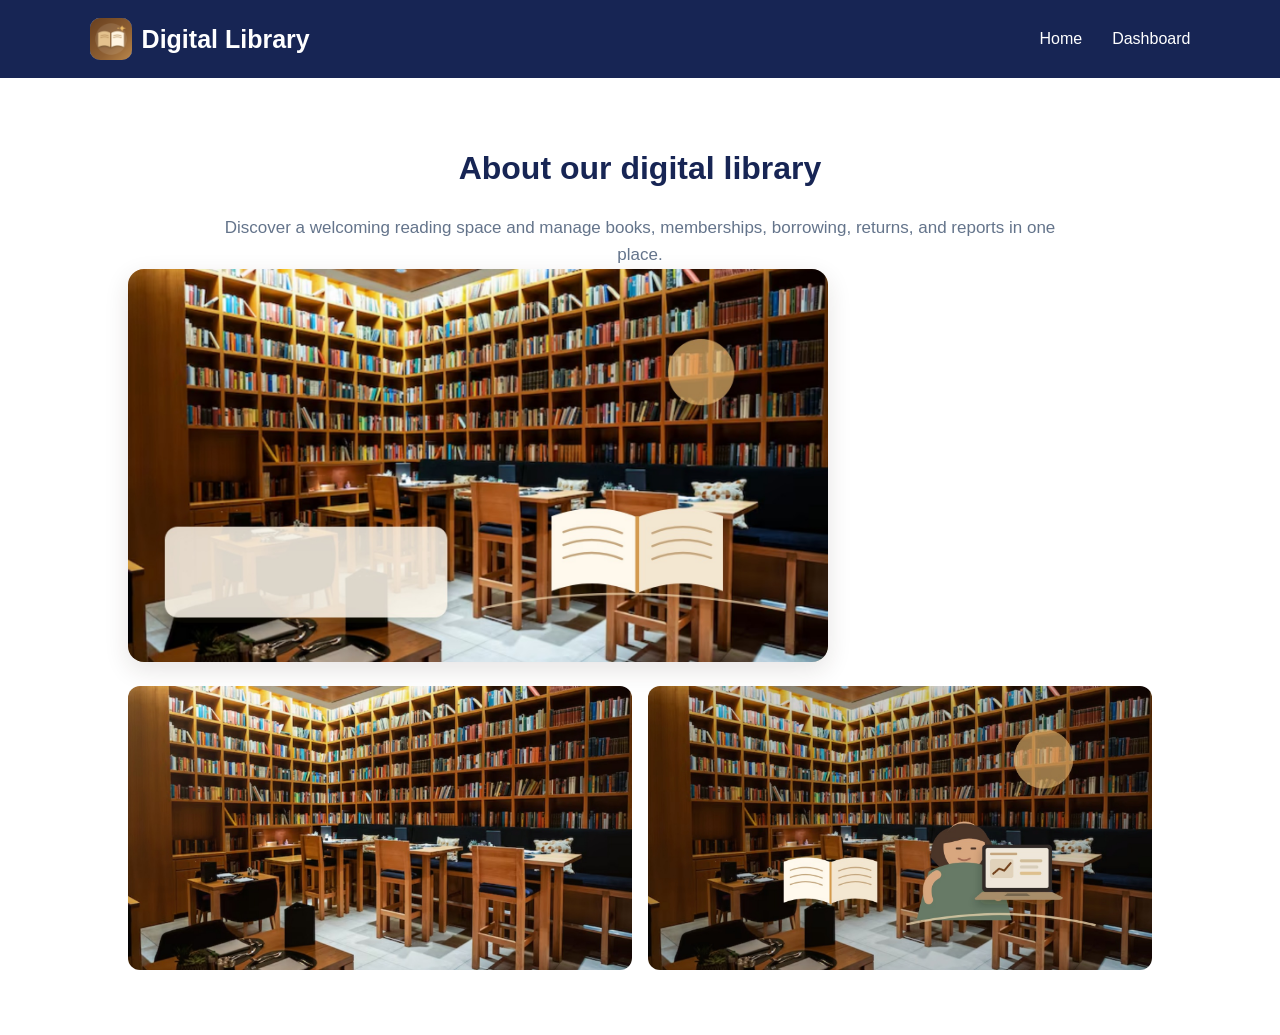
<file: html/about.html>
<!DOCTYPE html>
<html lang="en">
<head>
    <meta charset="UTF-8">
    <meta name="viewport" content="width=device-width, initial-scale=1.0">
    <title>About - Digital Library</title>
    <link rel="stylesheet" href="../css/style.css">
    <link rel="stylesheet" href="../css/images.css">
</head>
<body>
    <header class="site-header">
        <nav>
            <a class="logo" href="index.html">
                <img src="../images/logo.png" alt="">
                <span>Digital Library</span>
            </a>
            <ul>
                <li><a href="index.html">Home</a></li>
                <li><a href="dashboard.html">Dashboard</a></li>
            </ul>
        </nav>
    </header>

    <main class="about">
        <h2>About our digital library</h2>
        <p>Discover a welcoming reading space and manage books, memberships, borrowing, returns, and reports in one place.</p>
        <div class="library-visual">
            <img src="../images/about.jpg" alt="Digital library interior and reading resources">
        </div>
        <div class="about-visuals">
            <img src="../images/library-interior.jpg" alt="Warmly lit library interior">
            <img src="../images/student.jpg" alt="Student studying in the library">
        </div>
    </main>
</body>
</html>
</file>
<file: css/style.css>
* {
    margin: 0;
    padding: 0;
    box-sizing: border-box;
}

html {
    scroll-behavior: smooth;
}

body {
    font-family: Arial, sans-serif;
    background-color: #f4f7fc;
    color: #263449;
    line-height: 1.6;
}

.site-header {
    position: relative;
    z-index: 1;
}

/* Navigation Bar */

header {
    background-color: #172554;
    padding: 18px 7%;
}

nav {
    display: flex;
    justify-content: space-between;
    align-items: center;
}

.logo {
    display: flex;
    align-items: center;
    gap: 10px;
    color: white;
    font-size: 25px;
    font-weight: bold;
    text-decoration: none;
}

.logo img {
    width: 42px;
    height: 42px;
    border-radius: 10px;
    object-fit: cover;
}

nav ul {
    display: flex;
    list-style: none;
    gap: 30px;
}

nav ul li a {
    color: white;
    text-decoration: none;
    font-size: 16px;
    transition: 0.3s;
}

nav ul li a:hover {
    color: #93c5fd;
}


/* Banner Section */

.banner {
    min-height: min(760px, calc(100vh - 78px));

    display: flex;
    justify-content: flex-start;
    align-items: center;

    text-align: left;
    padding: 60px 8%;

    background:
        linear-gradient(90deg, rgba(255, 248, 236, 0.18), rgba(38, 25, 16, 0.08)),
        url("../images/home-banner.jpg") center / cover no-repeat;

    color: #3b2a1e;
}

.banner-content {
    max-width: 560px;
}

.banner-content h1 {
    font-size: 45px;
    line-height: 1.2;
    margin-bottom: 22px;
}

.banner-content p {
    font-size: 18px;
    line-height: 1.8;
    margin-bottom: 30px;
    color: #574333;
}


/* Get Started Button */

.get-started {
    display: inline-block;

    padding: 14px 32px;

    background-color: #75431f;
    color: white;

    text-decoration: none;
    font-size: 16px;
    font-weight: bold;

    border-radius: 8px;
    border: 2px solid #75431f;

    transition: 0.3s;
}

.get-started:hover {
    background-color: #4a301f;
    color: white;

    transform: translateY(-3px);

    box-shadow: 0 8px 20px rgba(0, 0, 0, 0.2);
}


/* About Section */

.about {
    padding: 65px 10%;
    text-align: center;
    background-color: white;
}

.about h2 {
    color: #172554;
    font-size: 32px;
    margin-bottom: 20px;
}

.about p {
    max-width: 850px;
    margin: auto;

    color: #64748b;
    font-size: 17px;
}

@media (max-width: 600px) {
    .banner {
        min-height: 420px;
    }

    .banner-content h1 {
        font-size: 34px;
    }

    .banner-content p {
        font-size: 16px;
    }

    nav ul {
        gap: 14px;
    }

    .logo {
        font-size: 18px;
    }

    .logo img {
        width: 34px;
        height: 34px;
    }
}
</file>
<file: css/images.css>
.library-visual {
    width: 100%;
    max-width: 700px;
    margin: 0 0 24px;
    overflow: hidden;
    border-radius: 16px;
    background: #e8dccb;
    box-shadow: 0 8px 24px rgba(48, 34, 22, 0.12);
}

.library-visual img {
    display: block;
    width: 100%;
    height: auto;
}

.library-visual--short img {
    height: auto;
}

.brand-logo {
    display: block;
    width: 42px;
    height: 42px;
    flex: 0 0 auto;
    border-radius: 10px;
    object-fit: cover;
}

.about-visuals {
    display: grid;
    grid-template-columns: repeat(2, minmax(0, 1fr));
    gap: 16px;
    margin-top: 20px;
}

.about-visuals img {
    display: block;
    width: 100%;
    aspect-ratio: 16 / 9;
    border-radius: 12px;
    object-fit: cover;
}

@media (max-width: 600px) {
    .about-visuals {
        grid-template-columns: 1fr;
    }

}
</file>
